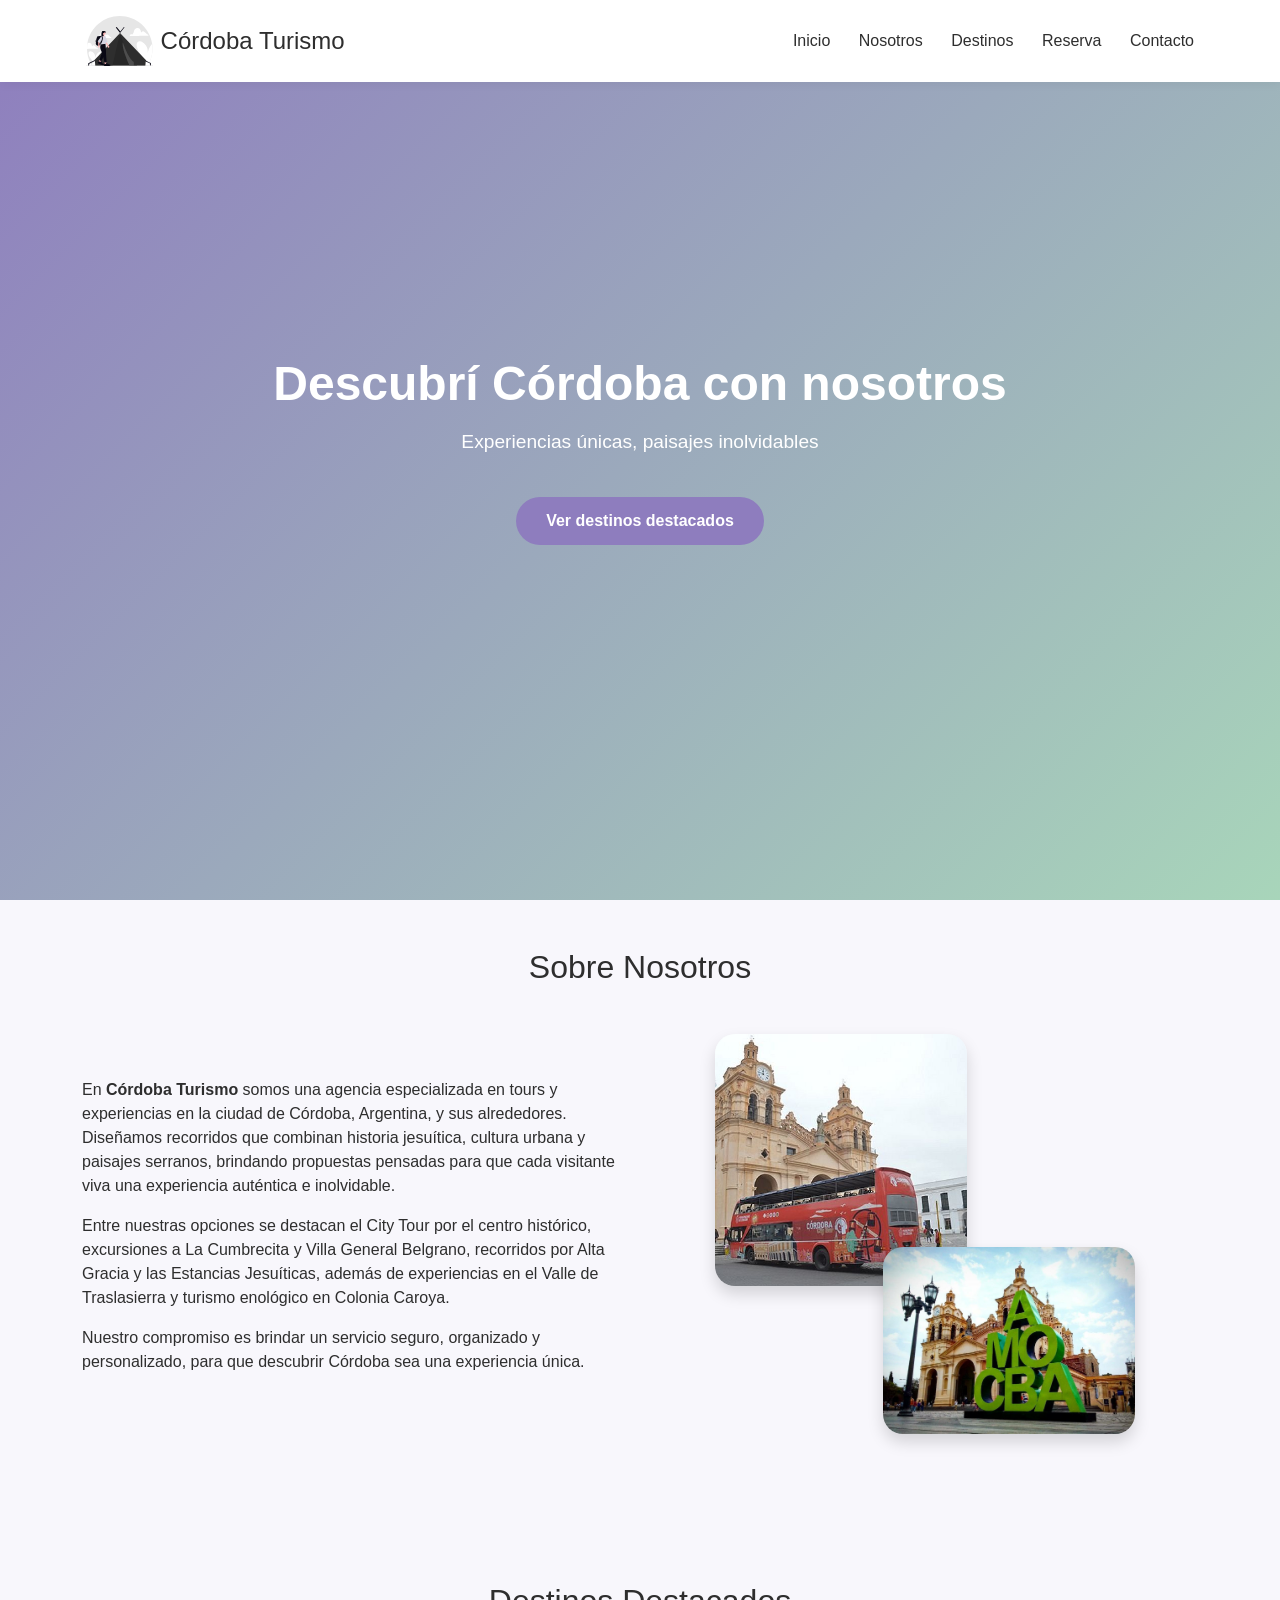
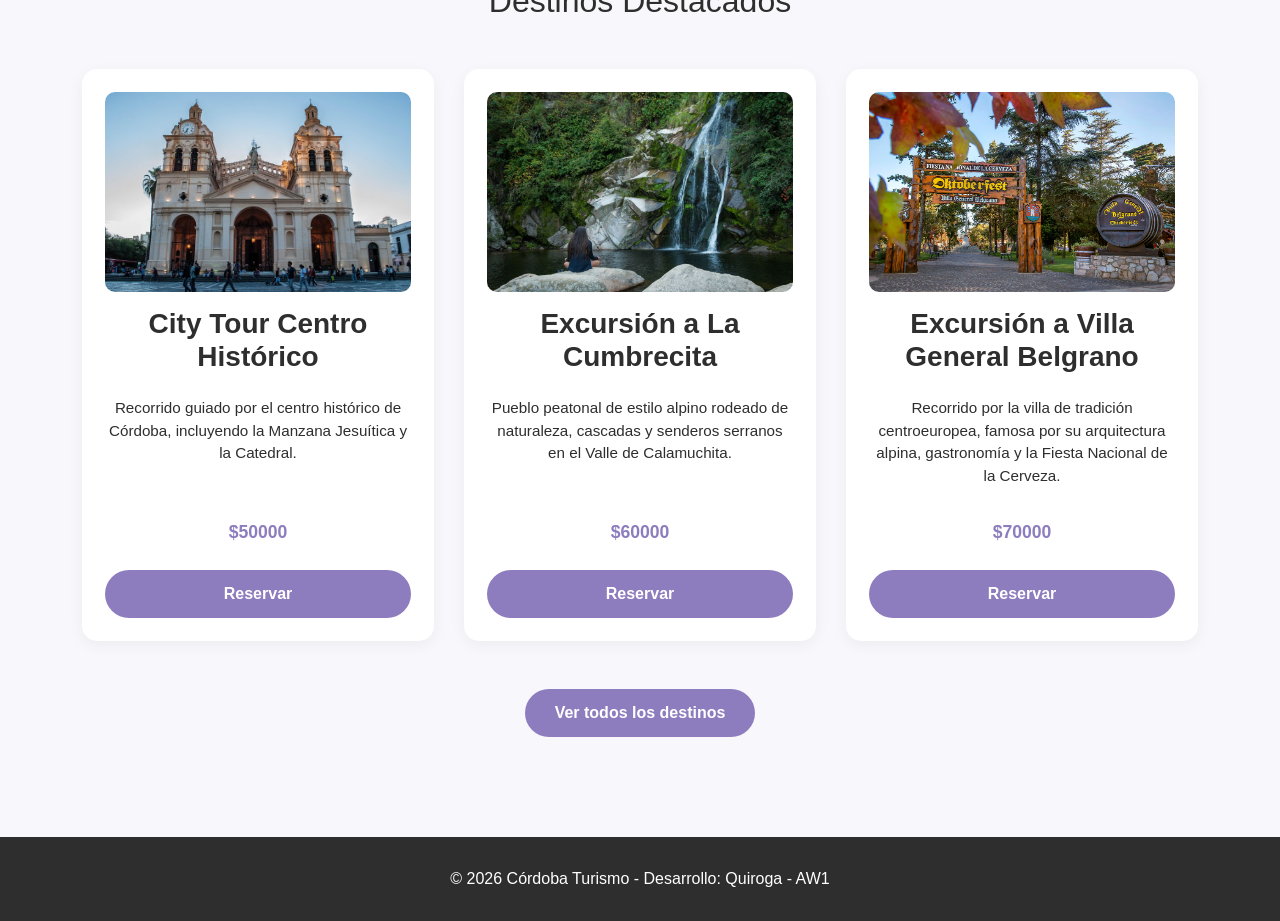
<file: index.html>
<!DOCTYPE html>
<html lang="es">
<head>
  <meta charset="UTF-8">
  <title>Córdoba Turismo | Inicio</title>
  <link rel="icon" href="img/undraw_camping_q4ji.svg" type="image/svg+xml">
  <meta name="viewport" content="width=device-width, initial-scale=1.0">

  <link href="https://cdn.jsdelivr.net/npm/bootstrap@5.3.2/dist/css/bootstrap.min.css" rel="stylesheet">

  <link rel="stylesheet" href="css/styles.css">
</head>

<body>

<!-- Navbar -->
<header>
  <nav class="container d-flex justify-content-between align-items-center p-3">
    <!-- Logo y titulo -->
    <div class="d-flex align-items-center">
      <img src="img/undraw_camping_q4ji.svg" alt="Logo Córdoba Turismo" class="logo me-2">
      <h1 class="h4 m-0">Córdoba Turismo</h1>
    </div>

    <!-- Menú -->
    <div>
      <a href="#inicio" class="me-4">Inicio</a>
      <a href="#sobre" class="me-4">Nosotros</a>
      <a href="destinos.html" class="me-4">Destinos</a>
      <a href="reserva.html" class="me-4">Reserva</a>
      <a href="contacto.html">Contacto</a>
    </div>
  </nav>
</header>

<main>
  <!-- Hero -->
  <section id="inicio" class="hero">
    <div>
      <h2>Descubrí Córdoba con nosotros</h2>
      <p>Experiencias únicas, paisajes inolvidables</p>
      <a href="#destinos" class="btn btn-primary mt-4">
        Ver destinos destacados
      </a>
    </div>
  </section>

  <!-- Sobre Nosotros -->
  <section id="sobre" class="py-5">
    <div class="container">
      <h2 class="mb-5 text-center">Sobre Nosotros</h2>

      <div class="row align-items-center">
        
        <!-- Texto -->
        <div class="col-lg-6 mb-4 mb-lg-0">
          <p>
            En <strong>Córdoba Turismo</strong> somos una agencia especializada en tours y experiencias
            en la ciudad de Córdoba, Argentina, y sus alrededores. Diseñamos recorridos que combinan
            historia jesuítica, cultura urbana y paisajes serranos, brindando propuestas pensadas
            para que cada visitante viva una experiencia auténtica e inolvidable.
          </p>

          <p>
            Entre nuestras opciones se destacan el City Tour por el centro histórico,
            excursiones a La Cumbrecita y Villa General Belgrano, recorridos por Alta Gracia
            y las Estancias Jesuíticas, además de experiencias en el Valle de Traslasierra
            y turismo enológico en Colonia Caroya.
          </p>

          <p>
            Nuestro compromiso es brindar un servicio seguro, organizado y personalizado,
            para que descubrir Córdoba sea una experiencia única.
          </p>
        </div>

        <!-- Imagenes -->
        <div class="col-lg-6 d-flex justify-content-center">
    
          <div class="imagenes-sobre position-relative">
            <img src="img/city-tour-hop-on-hop.jpg"
                class="img-1 shadow"
                alt="Tour por el centro histórico de Córdoba">

            <img src="img/amocba.jpg"
                class="img-2 shadow"
                alt="La ciudad de Córdoba desde el AMOCBA">
          </div>

        </div>

      </div>
    </div>
  </section>

  <!-- Destinos Destacados -->
  <section id="destinos">
    <div class="container">
      <h2 class="mb-5 text-center">Destinos Destacados</h2>
      <div id="destinosDestacados" class="grid-destinos"></div>
      
      <div class="text-center mt-5">
          <a href="destinos.html" class="btn btn-primary">
            Ver todos los destinos
          </a>
        </div>
    </div>    
  </section>
</main>

<!-- Footer -->
<footer class="text-center">
  © 2026 Córdoba Turismo - Desarrollo: Quiroga - AW1
</footer>

<script type="module" src="js/paginas/destinos.js"></script>
<script type="module" src="js/paginas/destinosDestacados.js"></script>
</body>
</html>
</file>
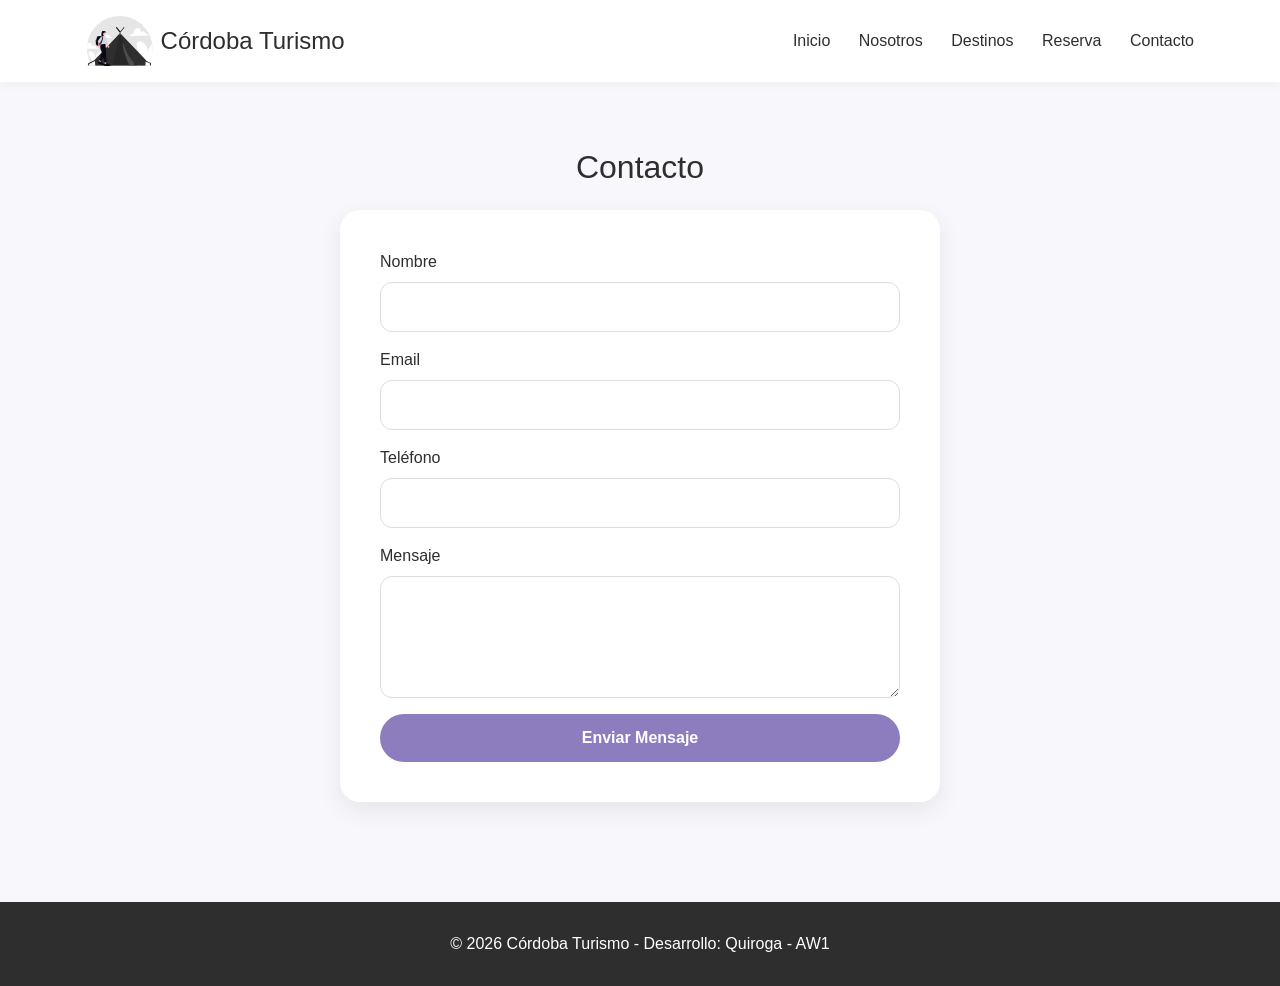
<file: contacto.html>
<!DOCTYPE html>
<html lang="es">
<head>
  <meta charset="UTF-8">
  <title>Córdoba Turismo | Contacto</title>
  <link rel="icon" href="img/undraw_camping_q4ji.svg" type="image/svg+xml">
  <meta name="viewport" content="width=device-width, initial-scale=1.0">

  <link href="https://cdn.jsdelivr.net/npm/bootstrap@5.3.2/dist/css/bootstrap.min.css" rel="stylesheet">
  <link rel="stylesheet" href="css/styles.css">
</head>

<body>

<!-- Navbar -->
<header>
  <nav class="container d-flex justify-content-between align-items-center p-3">
    <!-- Logo y titulo -->
    <div class="d-flex align-items-center">
      <img src="img/undraw_camping_q4ji.svg" alt="Logo Córdoba Turismo" class="logo me-2">
      <h1 class="h4 m-0">Córdoba Turismo</h1>
    </div>

    <!-- Menú -->
    <div>
      <a href="index.html#inicio" class="me-4">Inicio</a>
      <a href="index.html#sobre" class="me-4">Nosotros</a>
      <a href="index.html#destinos" class="me-4">Destinos</a>
      <a href="reserva.html" class="me-4">Reserva</a>
      <a href="contacto.html">Contacto</a>
    </div>
  </nav>
</header>

<!-- Form Contacto -->
<main class="container mt-5">
  <section class="row justify-content-center">
    <h2 class="mb-4 text-center">Contacto</h2>
    <div class="form-card" style="max-width:600px; width:100%;">

      <form id="formContacto">

        <div class="mb-3">
          <label class="form-label">Nombre</label>
          <input type="text" id="nombre" class="form-control" required>
        </div>

        <div class="mb-3">
          <label class="form-label">Email</label>
          <input type="email" id="email" class="form-control" required>
        </div>

        <div class="mb-3">
          <label class="form-label">Teléfono</label>
          <input type="tel" id="telefono" class="form-control" required>
        </div>

        <div class="mb-3">
          <label class="form-label">Mensaje</label>
          <textarea class="form-control" rows="4" required></textarea>
        </div>

        <div id="mensajeDiv"></div>

        <button type="submit" class="btn-confirmar w-100">
          Enviar Mensaje
        </button>

      </form>

    </div>
  </section>
</main>

<!-- Footer -->
<footer class="text-center">
  © 2026 Córdoba Turismo - Desarrollo: Quiroga - AW1
</footer>

<script type="module" src="js/paginas/contacto.js"></script>

</body>
</html>
</file>
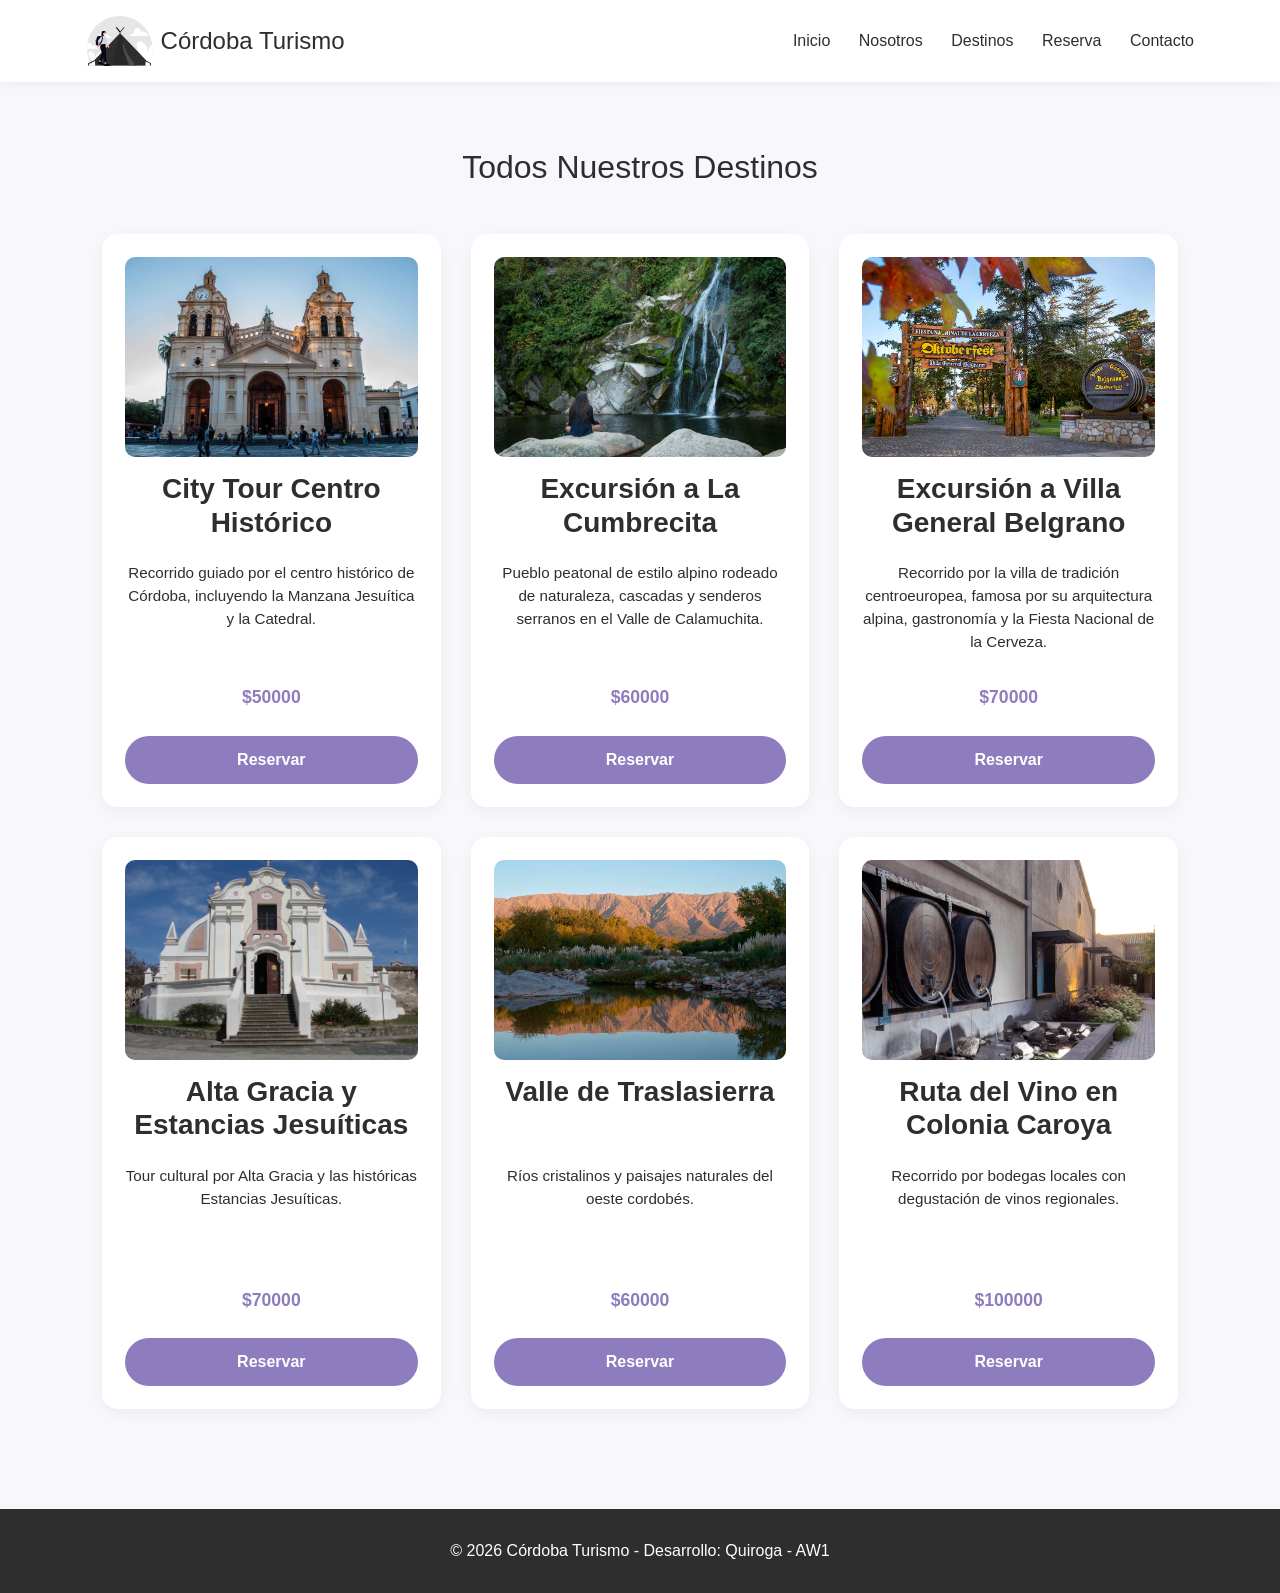
<file: destinos.html>
<!DOCTYPE html>
<html lang="es">
<head>
  <meta charset="UTF-8">
  <title>Córdoba Turismo | Destinos</title>
  <link rel="icon" href="img/undraw_camping_q4ji.svg" type="image/svg+xml">
  <meta name="viewport" content="width=device-width, initial-scale=1.0">

  <link href="https://cdn.jsdelivr.net/npm/bootstrap@5.3.2/dist/css/bootstrap.min.css" rel="stylesheet">
  <link rel="stylesheet" href="css/styles.css">
</head>

<body>

<!-- Navbar -->
<header>
  <nav class="container d-flex justify-content-between align-items-center p-3">
    <!-- Logo y titulo -->
    <div class="d-flex align-items-center">
      <img src="img/undraw_camping_q4ji.svg" alt="Logo Córdoba Turismo" class="logo me-2">
      <h1 class="h4 m-0">Córdoba Turismo</h1>
    </div>

    <!-- Menú -->
    <div>
      <a href="index.html#inicio" class="me-4">Inicio</a>
      <a href="index.html#sobre" class="me-4">Nosotros</a>
      <a href="destinos.html" class="me-4">Destinos</a>
      <a href="reserva.html" class="me-4">Reserva</a>
      <a href="contacto.html">Contacto</a>
    </div>
  </nav>
</header>

<!-- Contenido principal de destinos -->
<main class="container mt-5">
  <section>
    <h2 class="mb-5 text-center">Todos Nuestros Destinos</h2>

    <div id="destinosContainer" class="grid-destinos">
      <!-- Todas las cards -->
    </div>

  </section>
</main>

<!-- Footer -->
<footer class="text-center">
  © 2026 Córdoba Turismo - Desarrollo: Quiroga - AW1
</footer>

<script type="module" src="js/paginas/destinos.js"></script>

</body>
</html>
</file>
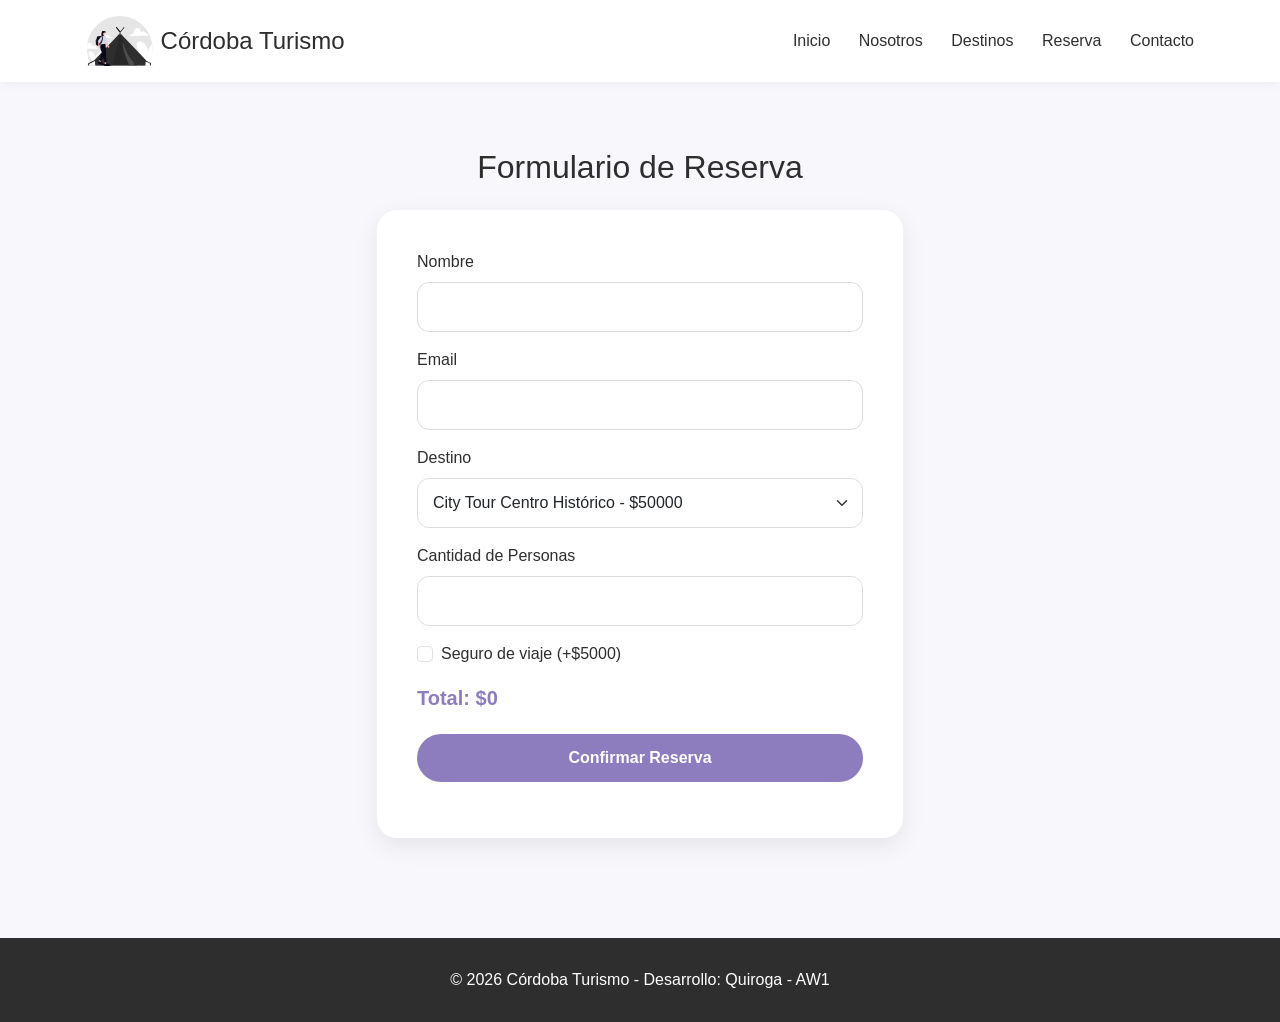
<file: reserva.html>
<!DOCTYPE html>
<html lang="es">
<head>
  <meta charset="UTF-8">
  <title>Córdoba Turismo | Reserva</title>
  <link rel="icon" href="img/undraw_camping_q4ji.svg" type="image/svg+xml">
  <meta name="viewport" content="width=device-width, initial-scale=1.0">

  <link href="https://cdn.jsdelivr.net/npm/bootstrap@5.3.2/dist/css/bootstrap.min.css" rel="stylesheet">
  <link rel="stylesheet" href="css/styles.css">
</head>

<body>

<!-- Navbar -->
<header>
  <nav class="container d-flex justify-content-between align-items-center p-3">
    <!-- Logo y titulo -->
    <div class="d-flex align-items-center">
      <img src="img/undraw_camping_q4ji.svg" alt="Logo Córdoba Turismo" class="logo me-2">
      <h1 class="h4 m-0">Córdoba Turismo</h1>
    </div>

    <!-- Menú -->
    <div>
      <a href="index.html#inicio" class="me-4">Inicio</a>
      <a href="index.html#sobre" class="me-4">Nosotros</a>
      <a href="destinos.html" class="me-4">Destinos</a>
      <a href="reserva.html" class="me-4">Reserva</a>
      <a href="contacto.html">Contacto</a>
    </div>
  </nav>
</header>

<!-- Formulario de Reserva -->
<main class="container mt-5">
  <section class="row justify-content-center">
    <div class="col-md-6">

      <h2 class="mb-4 text-center">Formulario de Reserva</h2>

      <form id="formReserva" class="form-card">

        <div class="mb-3">
          <label class="form-label">Nombre</label>
          <input type="text" id="nombre" class="form-control" required>
        </div>

        <div class="mb-3">
          <label class="form-label">Email</label>
          <input type="email" id="email" class="form-control" required>
        </div>

        <div class="mb-3">
          <label class="form-label">Destino</label>
          <select id="destino" class="form-select" required></select>
        </div>

        <div class="mb-3">
          <label class="form-label">Cantidad de Personas</label>
          <input type="number" id="personas" class="form-control" min="1" max="20" required>
        </div>

        <div class="form-check mb-3">
          <input type="checkbox" id="seguro" class="form-check-input">
          <label class="form-check-label">
            Seguro de viaje (+$5000)
          </label>
        </div>

        <h5>Total: $<span id="total">0</span></h5>

        <button type="submit" class="btn-confirmar w-100 mt-3">
          Confirmar Reserva
        </button>

        <div id="mensaje" class="mt-3"></div>

      </form>

    </div>
  </section>
</main>

<!-- Footer -->
<footer class="text-center">
  © 2026 Córdoba Turismo - Desarrollo: Quiroga - AW1
</footer>

<script type="module" src="js/paginas/reserva.js"></script>

</body>
</html>
</file>
<file: css/styles.css>
/* ===== MAIN ===== */

main {
  flex: 1;
  margin-top: 0 ;
}

/* ===== BODY ===== */
body {
  margin: 0;
  font-family: 'Segoe UI', sans-serif;
  background-color: #F8F7FC;
  color: #2E2E2E;
  scroll-behavior: smooth;
  min-height: 100vh;
  display: flex;
  flex-direction: column;
}

/* ===== NAVBAR ===== */

header {
  position: fixed;
  width: 100%;
  top: 0;
  background: white;
  box-shadow: 0 2px 10px rgba(0,0,0,0.05);
  z-index: 1000;
}

header h1 {
  font-weight: 600;
}

nav a {
  text-decoration: none;
  color: #2E2E2E !important;
  font-weight: 500;
  transition: 0.3s;
}

nav a:hover {
  color: #8E7DBE !important;
}

.logo {
  height: 50px;
}

/* ===== HERO ===== */

.hero {
  min-height: 100vh;
  display: flex;
  align-items: center;
  justify-content: center;
  text-align: center;
  padding: 0 20px;
  background: linear-gradient(135deg, #8E7DBE, #A8D5BA);
  color: white;
}

.hero h2 {
  font-size: 3rem;
  font-weight: bold;
}

.hero p {
  font-size: 1.2rem;
  margin-top: 15px;
}

/* ===== BOTÓN ===== */

.btn-primary {
  background-color: #8E7DBE !important;
  color: white !important;
  border: none !important;
  padding: 12px 30px;
  border-radius: 30px;
  font-weight: 600;
  transition: 0.3s;
}

.btn-primary:hover {
  background-color: #f1f1f1 !important;
  color:  #8E7DBE !important;
}

/* ===== SECCIONES ===== */

section:not(.hero) {
  padding: 100px 20px;
}

/* ===== GRID DESTINOS ===== */

.grid-destinos {
  display: grid;
  grid-template-columns: repeat(auto-fit, minmax(300px, 1fr));
  gap: 30px;
}

/* ===== CARD DESTINO ===== */

.card-destino {
  background: white;
  border-radius: 15px;
  border: 3px solid white;
  padding: 20px;
  box-shadow: 0 4px 15px rgba(0,0,0,0.05);
  transition: 0.3s ease;
  text-align: center;
  display: flex;
  flex-direction: column;
  height: 100%;
}

.card-destino:hover {
  transform: translateY(-5px);
  border: 3px solid #8E7DBE;
}

.card-destino img {
  width: 100%;
  height: 200px;
  object-fit: cover;
  border-radius: 10px;
  margin-bottom: 15px;
}

.card-destino h3 {
  margin-bottom: 10px;
  font-weight: 600;
}

.card-destino p {
  font-size: 0.95rem;
  margin-bottom: 10px;
  flex-grow: 1;
}

.card-destino strong {
  color: #8E7DBE;
  font-size: 1.1rem;
  margin-bottom: 15px;
}

.card-destino button,
.card-destino .btn-primary {
  margin-top: 15px;
}

.card-nombre {
  min-height: 5rem;
}

.card-descripcion {
  min-height: 7rem;
}

/* ===== FOOTER ===== */

footer {
  background: #2E2E2E;
  color: white;
  padding: 30px;
}

/* ===== RESERVA ===== */

.form-card {
  background: white;
  padding: 40px;
  border-radius: 20px;
  box-shadow: 0 8px 25px rgba(0,0,0,0.08);
  transition: 0.3s;
}

.form-card h2 {
  font-weight: 600;
}

/* Inputs */

.form-control,
.form-select {
  border-radius: 12px;
  padding: 12px 15px;
  border: 1px solid #ddd;
}

.form-control:focus,
.form-select:focus {
  border-color: #8E7DBE;
  box-shadow: 0 0 0 2px rgba(142,125,190,0.2);
}

/* Total */

h5 {
  margin-top: 20px;
  font-weight: 600;
  color: #8E7DBE;
}

/* Botón personalizado */

.btn-confirmar {
  background-color: #8E7DBE;
  color: white;
  border: none;
  border-radius: 30px;
  padding: 12px;
  font-weight: 600;
  transition: 0.3s;
}

.btn-confirmar:hover {
  background-color: #f1f1f1 !important;
  color:  #8E7DBE !important;
}

/* Alertas más suaves */

.alert {
  border-radius: 12px;
}


/* ===== SOBRE NOSOTROS IMAGENES ===== */
.imagenes-sobre {
  position: relative;
  width: 100%;
  max-width: 420px;
  height: 400px; 
  margin: 0 auto;
}

.imagenes-sobre img {
  position: absolute;
  width: 60%;  
  border-radius: 20px;
  box-shadow: 0 15px 30px rgba(0,0,0,0.15);
}

/* Imagen de atrás */
.img-1 {
  top: 0;
  left: 0;
  z-index: 1;
}

/* Imagen de adelante */
.img-2 {
  bottom: 0;
  right: 0;
  z-index: 2;
}
</file>
